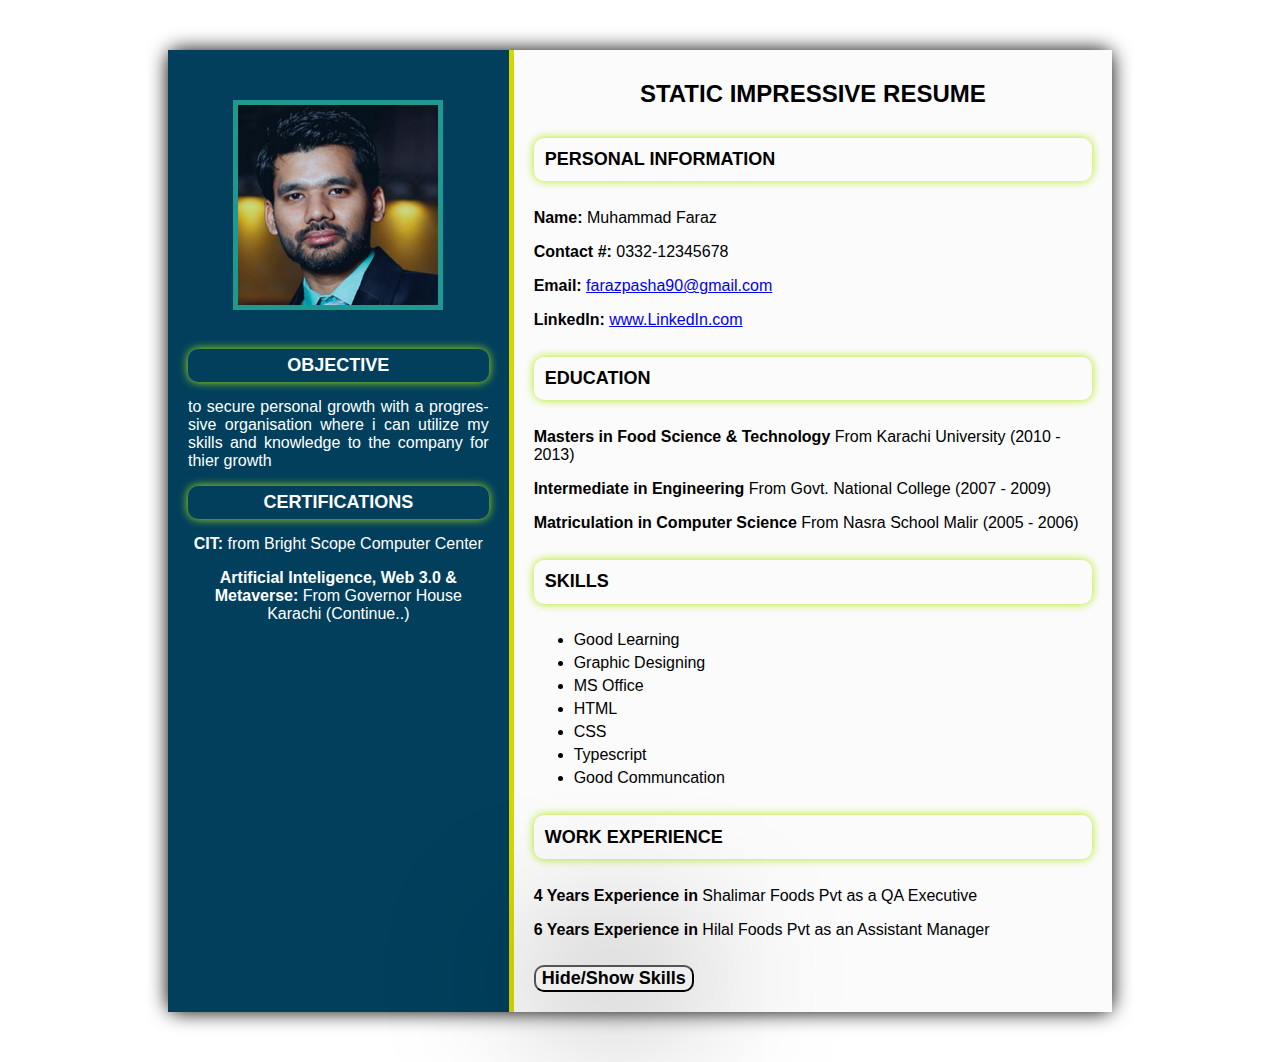
<file: milestone1/index.html>
<!DOCTYPE html>
<html lang="en">
<head>
    <meta charset="UTF-8">
    <meta name="viewport" content="width=device-width, initial-scale=1.0">
    <title>Static Impressive Resume</title>
    <link rel="stylesheet" href="style.css">
</head>
<body>
    <div class="resume-container">
        <!-- Left Section -->
         <div class="left-section">
            <img src="profile.png" alt="Profile Picture" class="profile-picture">
            <section id="objective">
                <h3 style="color: white;">OBJECTIVE</h3>
                <p style="text-align: justify; hyphens: auto;">to secure personal growth with a progressive organisation where i can utilize my skills and knowledge to the company for thier growth </p>
            </section>

            <section id="certifications">
                <h3 style="color: white;">CERTIFICATIONS</h3>
                <p><b> CIT: </b> from Bright Scope Computer Center</p>
                <p><b>Artificial Inteligence, Web 3.0 & Metaverse: </b> From Governor House Karachi (Continue..) </p>
            </section>
        </div>

        <!-- Right Section-->
         <div class="right-section">
            <h1>STATIC IMPRESSIVE RESUME</h1>
            <!--Personal Information-->
            <section id="personal-infor">
                <h3>PERSONAL INFORMATION</h3>
                <p><b>Name: </b> Muhammad Faraz</p>
                <p><b>Contact #: </b> 0332-12345678</p>
                <p><b>Email: </b> <a href="mailto:farazpasha90@gmail.com">farazpasha90@gmail.com</a></p>
                <p><b>LinkedIn: </b><a href="https://www.linkedin.com/in/faraz-pasha-88213295" target="_blank">www.LinkedIn.com</a></p>
            </section>
        <!--Education Section--> 
        <section id="education">
            <h3>EDUCATION</h3>
            <p><b>Masters in Food Science & Technology </b> From Karachi University (2010 - 2013)</p>
            <p><b>Intermediate in Engineering </b> From Govt. National College (2007 - 2009) </p>
            <p><b>Matriculation in Computer Science </b> From Nasra School Malir (2005 - 2006) </p>
        </section>

        <!--Skill Section-->
        <section id="skills">
            <h3>SKILLS</h3>
            <ul>
                <li>Good Learning</li>
                <li>Graphic Designing</li>
                <li>MS Office</li>
                <li>HTML</li>
                <li>CSS</li>
                <li>Typescript</li>
                <li>Good Communcation</li>
            </ul>
        </section>
        <!--Work Experience Section-->

        <section id="work-experience">
            <h3>WORK EXPERIENCE</h3>
            <p><b>4 Years Experience in </b> Shalimar Foods Pvt as a QA Executive</p>
            <p><b>6 Years Experience in </b> Hilal Foods Pvt as an Assistant Manager </p>
        </section>

        <!--Button to Toggle Skills Section-->

        <button id="toggle-skills"><b>Hide/Show Skills</b></button>

        </div>

    </div>
    <script src="script.js"></script>
</body>
</html>
</file>
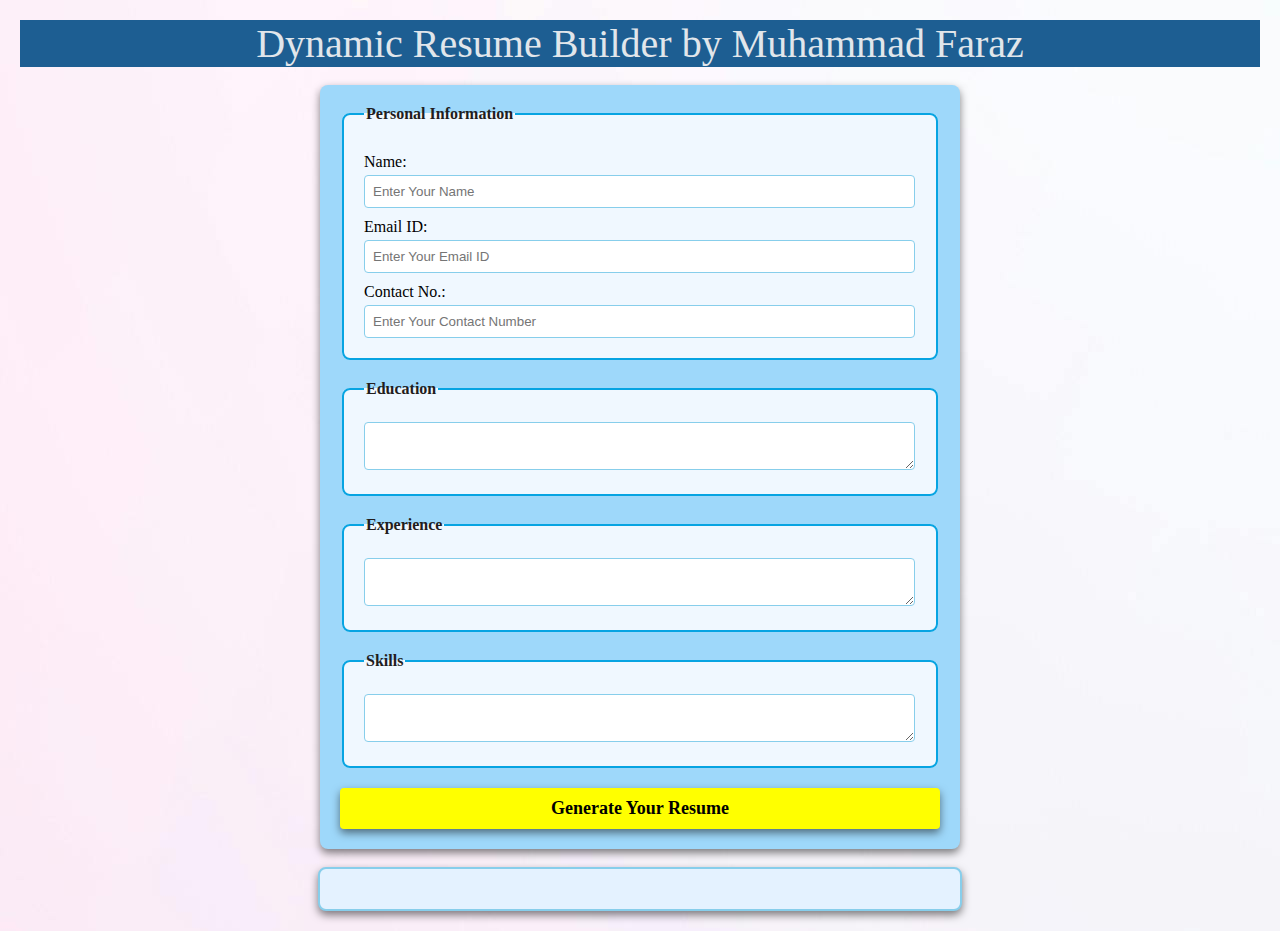
<file: milestone3/index.html>
<!DOCTYPE html>
<html lang="en">
<head>
    <meta charset="UTF-8">
    <meta name="viewport" content="width=device-width, initial-scale=1.0">
    <title>Dynamic Resume Builder</title>
    <link rel="stylesheet" href="style.css">

</head>
<body>
    <nav>
        <div class = "mynavbar">Dynamic Resume Builder by Muhammad Faraz</div>
    </nav>
    <br>
    <form id="resume-form">
        <fieldset>
            <legend>Personal Information</legend>
            <label for="name" >Name:</label>
            <input type="text" id="name" placeholder="Enter Your Name" required>

            <label for="name" >Email ID:</label>
            <input type="email" id="email" placeholder="Enter Your Email ID" required>

            <label for="name" >Contact No.:</label>
            <input type="tel" id="phone" placeholder="Enter Your Contact Number" required>           
            
        </fieldset>

        <fieldset>
            <legend>Education</legend>
            <textarea id="education" placehodler="Enter Your Education Details" raws="4" required></textarea>
        </fieldset>

        <fieldset>
            <legend>Experience</legend>            
            <textarea id="experience" placehodler="Enter Your Experience Details" raws="4" required></textarea>
        </fieldset>

        <fieldset>
            <legend>Skills</legend>            
            <textarea id="skills" placehodler="Enter Your Skills" raws="4" required></textarea>
        </fieldset>

        <button type="sumbit"><b>Generate Your Resume</b></button>
    </form>

    <br>

    <!-- Dynamic Resume Builder-->
    <div id="resume-display">
        <!--Resume will generated below-->
    </div>

    <script src="script.js"></script>

</body>
</html>
</file>
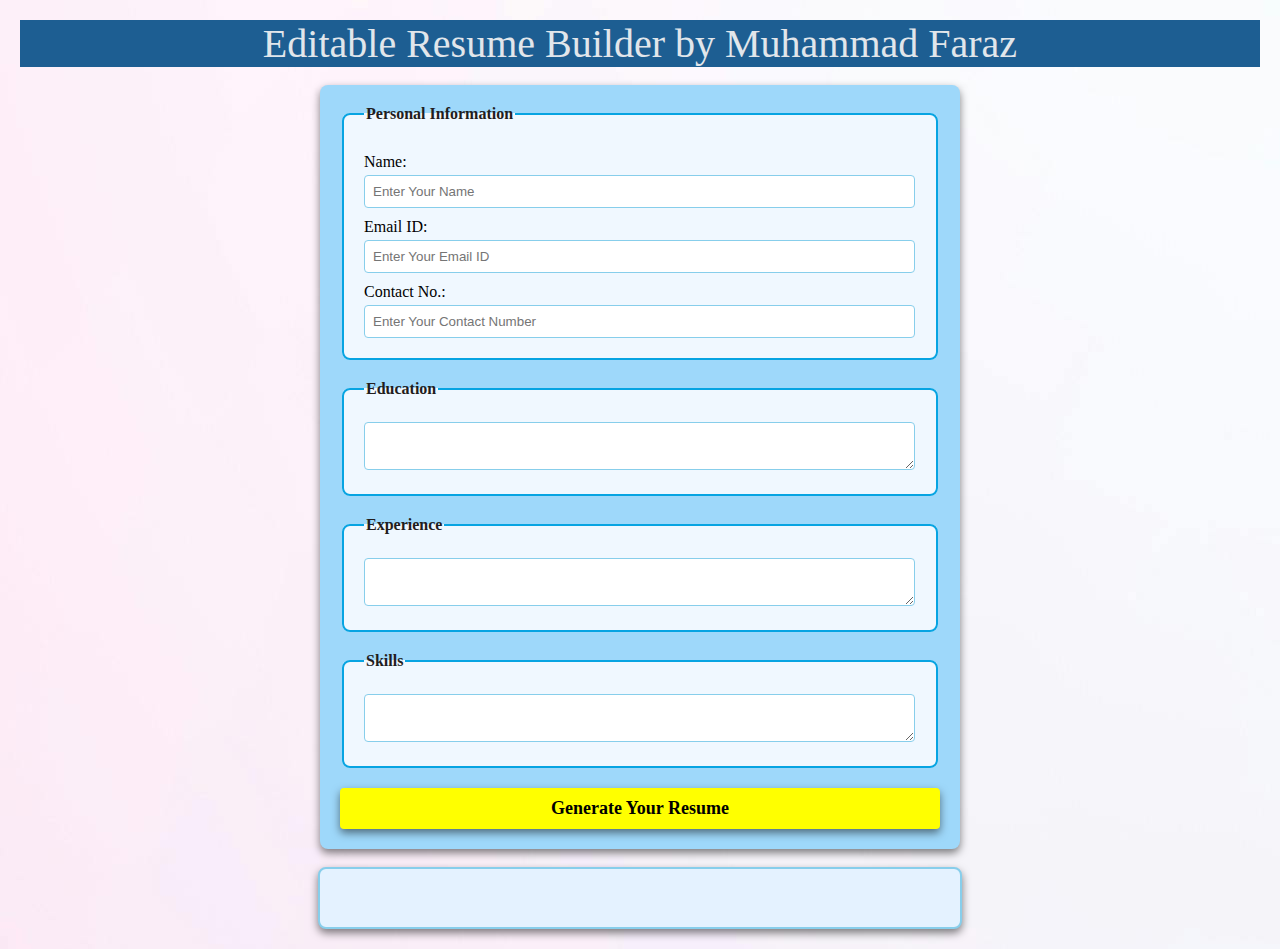
<file: milestone4/index.html>
<!DOCTYPE html>
<html lang="en">
<head>
    <meta charset="UTF-8">
    <meta name="viewport" content="width=device-width, initial-scale=1.0">
    <title>EDITABLE RESUME BUILDER</title>
    <link rel="stylesheet" href="style.css">

</head>
<body>
    <nav>
        <div class = "mynavbar">Editable Resume Builder by Muhammad Faraz</div>
    </nav>
    <br>
    <form id="resume-form">
        <fieldset>
            <legend>Personal Information</legend>
            <label for="name" >Name:</label>
            <input type="text" id="name" placeholder="Enter Your Name" required>

            <label for="name" >Email ID:</label>
            <input type="email" id="email" placeholder="Enter Your Email ID" required>

            <label for="name" >Contact No.:</label>
            <input type="tel" id="phone" placeholder="Enter Your Contact Number" required>           
            
        </fieldset>

        <fieldset>
            <legend>Education</legend>
            <textarea id="education" placehodler="Enter Your Education Details" raws="4" required></textarea>
        </fieldset>

        <fieldset>
            <legend>Experience</legend>            
            <textarea id="experience" placehodler="Enter Your Experience Details" raws="4" required></textarea>
        </fieldset>

        <fieldset>
            <legend>Skills</legend>            
            <textarea id="skills" placehodler="Enter Your Skills" raws="4" required></textarea>
        </fieldset>

        <button type="sumbit"><b>Generate Your Resume</b></button>
    </form>

    <br>

    <!-- Dynamic with Editable Resume Builder-->
    <div id="resume-display" contenteditable="true">
        <!--Resume will generated below-->
    </div>

    <script src="script.js"></script>

</body>
</html>
</file>
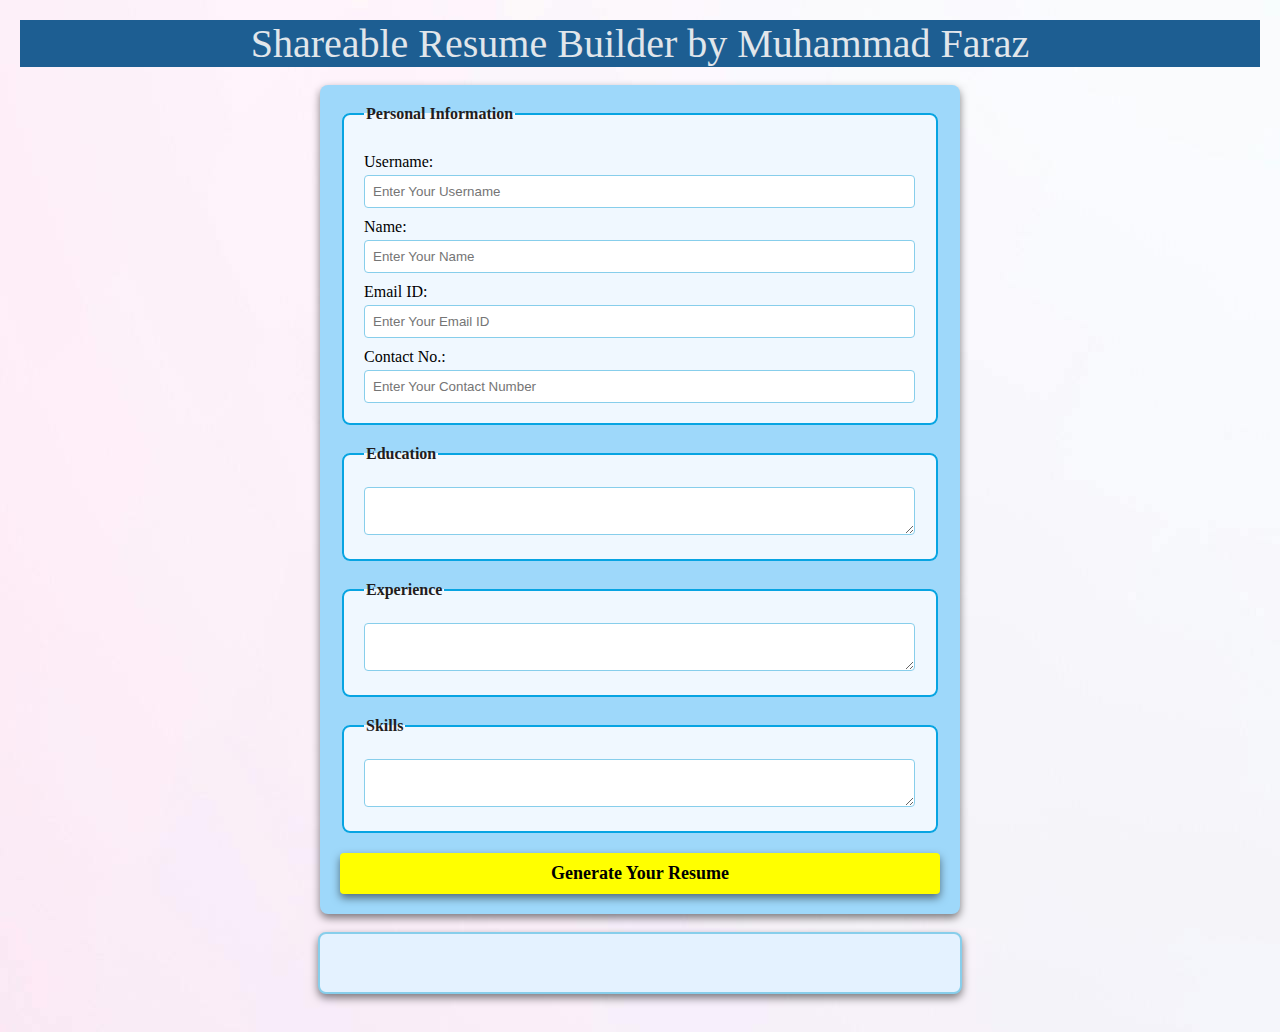
<file: milestone5/index.html>
<!DOCTYPE html>
<html lang="en">
<head>
    <meta charset="UTF-8">
    <meta name="viewport" content="width=device-width, initial-scale=1.0">
    <title>SHAREABLE RESUME BUILDER</title>
    <link rel="stylesheet" href="style.css">

</head>
<body>
    <nav>
        <div class = "mynavbar">Shareable Resume Builder by Muhammad Faraz</div>
    </nav>
    <br>
    <form id="resume-form">
        <fieldset>
            <legend>Personal Information</legend>

            <label for="username" >Username:</label>
            <input type="text" id="username" placeholder="Enter Your Username" required>

            <label for="name" >Name:</label>
            <input type="text" id="name" placeholder="Enter Your Name" required>

            <label for="name" >Email ID:</label>
            <input type="email" id="email" placeholder="Enter Your Email ID" required>

            <label for="name" >Contact No.:</label>
            <input type="tel" id="phone" placeholder="Enter Your Contact Number" required>           
            
        </fieldset>

        <fieldset>
            <legend>Education</legend>
            <textarea id="education" placehodler="Enter Your Education Details" raws="4" required></textarea>
        </fieldset>

        <fieldset>
            <legend>Experience</legend>            
            <textarea id="experience" placehodler="Enter Your Experience Details" raws="4" required></textarea>
        </fieldset>

        <fieldset>
            <legend>Skills</legend>            
            <textarea id="skills" placehodler="Enter Your Skills" raws="4" required></textarea>
        </fieldset>

        <button type="sumbit"><b>Generate Your Resume</b></button>
    </form>

    <br>

    <!-- Dynamic with Editable Resume Builder-->
    <div id="resume-display" contenteditable="true">
        <!--Resume will generated below-->
    </div>

    <br>

    <!--Section for the Shareable Link & Download Option-->
        <div id="shareable-link-container" style="display: none;">
            <h2>Shareable Link</h2>
            <p>Here is your Unique Link to view or edit your resume:</p>
            <a href="#" id="shareable-link" target="_blank"></a>
            <br>
            <button id="download-pdf"><b>Download as PDF</b></button>
        </div>


    <script src="script.js"></script>

</body>
</html>
</file>
<file: milestone1/style.css>
body {
    font-family: Arial, Helvetica, sans-serif;
    background-color: white;
    margin: 0px;
    padding: 50px;
}

.resume-container {
    display: flex;
    background-color: white;
    width: 80%;
    margin: 0 auto;
    border-radius: 10px;
    box-shadow: 0 0 20px rgba(0 , 0 , 0 , 1);
}

/* Left Section Styling */
.left-section {
    background-color: #013f5c;
    color: white;
    padding: 20px;
    width: 35%;
    text-align: center;
    border-right: 5px solid #d4d800;
}

.profile-picture {
    width: 200px;
    height: 200px;
    margin-top: 10%;
    border: 50%;
    border: 5px solid #1f998f;
    margin-bottom: 20px;
}

h1 {
    font-size: 24px;
    margin: 10px 0 ;
    margin-bottom: 30px;
    text-align: center;
}

h3 {
    font-size: 18px;
    padding: 2%;
    margin: 5px 0 5px;
    color: black;
    border-radius: 10px;
    box-shadow : 0 0 10px #aee90b;
    margin-top : 5%;
    margin-bottom:5%;
}

ul {
    list-style-type: fill round;
    padding: 10;
    margin: 10px 0 ;

}

ul li {
    margin : 5px 0;

}

/*Right Section Styling*/

.right-section{
    padding: 20px;
    width: 65%;
    background-color: rgb(251, 251, 252);
}

button{
    font-family: Arial, Helvetica, sans-serif;
    border-radius: 10px;
    box-shadow: 0 0 150px black;
    cursor: pointer;
    margin-top : 10px;
    font-size: 18px;;
}

button:hover{
    background-color: #ff737c;
}
</file>
<file: milestone3/style.css>
body {
    font-family: Cambria, Cochin, Georgia, Times, 'Times New Roman', serif;
    margin: 20px;
    padding: 0;
    background-image: url(bc\ pic3.jpg);
}

nav {
    display : flex;
    justify-content: space-around;
    background-color: rgb(29, 94, 146);
    text-align: center;
    color: #e1e6eb;
    font-family: Georgia, 'Times New Roman', Times, serif;
    font-size: 40px;
    height: auto;
}

form {
    margin: auto;
    background: rgb(158, 216, 250);
    border-radius: 8px;
    box-shadow: 0 4px 8px rgb(0, 0, 0, 0.5);
    padding: 20px;
    max-width: 600px;
}

h1{
    text-align: center;
    color: black;
}

fieldset {
    border: 2px solid rgb(7, 164, 226);
    border-radius: 8px;
    padding: 20px;
    margin-bottom: 20px;
    background-color: aliceblue;
}

legend {
    font-weight: bold;
    text-align: left;
    color: rgb(34, 29, 29);
}

label {
    display: block;
    margin-top: 10px;
    color: black;
}

input,textarea{
    margin-top: 4px;
    padding: 8px;
    width: calc(100% - 1px);
    border: 1px solid skyblue;
    border-radius: 4px;
    box-sizing: border-box;
}

button {
    display:block;
    width: 100%;
    background-color: yellow;
    color: black;
    border: none;
    border-radius: 4px;
    box-shadow: 0 4px 8px rgba(0, 0, 0, 0.5);
    margin-top: 10px;
    font-size: 18px;
    font-family: Cambria, Cochin, Georgia, Times, 'Times New Roman', serif;
    padding: 10px;
    cursor: pointer;
    transition: transform 0.4s ease, background-color 0.4s ease, color 0.4s ease;
}

button:hover{
    color: white;
    text-size-adjust: 10px;
    background-color: darkgreen;
    transform:scale(1.03);
}

#resume-display {
    max-width: 600px;
    margin: auto;
    padding: 20px;
    border: 2px solid skyblue;
    border-radius: 8px;
    background-color: rgb(228, 242, 255);
    box-shadow: 0 4px 8px rgba(0, 0, 0, 0.5);
}

#resume-display h2 {
    color: black;
}
</file>
<file: milestone4/style.css>
body {
    font-family: Cambria, Cochin, Georgia, Times, 'Times New Roman', serif;
    margin: 20px;
    padding: 0;
    background-image: url(bc\ pic3.jpg);
}

nav {
    display : flex;
    justify-content: space-around;
    background-color: rgb(29, 94, 146);
    text-align: center;
    color: #e1e6eb;
    font-family: Georgia, 'Times New Roman', Times, serif;
    font-size: 40px;
    height: auto;
}

form {
    margin: auto;
    background: rgb(158, 216, 250);
    border-radius: 8px;
    box-shadow: 0 4px 8px rgb(0, 0, 0, 0.5);
    padding: 20px;
    max-width: 600px;
}

h1{
    text-align: center;
    color: black;
}

fieldset {
    border: 2px solid rgb(7, 164, 226);
    border-radius: 8px;
    padding: 20px;
    margin-bottom: 20px;
    background-color: aliceblue;
}

legend {
    font-weight: bold;
    text-align: left;
    color: rgb(34, 29, 29);
}

label {
    display: block;
    margin-top: 10px;
    color: black;
}

input,textarea{
    margin-top: 4px;
    padding: 8px;
    width: calc(100% - 1px);
    border: 1px solid skyblue;
    border-radius: 4px;
    box-sizing: border-box;
}

button {
    display:block;
    width: 100%;
    background-color: yellow;
    color: black;
    border: none;
    border-radius: 4px;
    box-shadow: 0 4px 8px rgba(0, 0, 0, 0.5);
    margin-top: 10px;
    font-size: 18px;
    font-family: Cambria, Cochin, Georgia, Times, 'Times New Roman', serif;
    padding: 10px;
    cursor: pointer;
    transition: transform 0.4s ease, background-color 0.4s ease, color 0.4s ease;
}

button:hover{
    color: white;
    text-size-adjust: 10px;
    background-color: darkgreen;
    transform:scale(1.03);
}

#resume-display {
    max-width: 600px;
    margin: auto;
    padding: 20px;
    border: 2px solid skyblue;
    border-radius: 8px;
    background-color: rgb(228, 242, 255);
    box-shadow: 0 4px 8px rgba(0, 0, 0, 0.5);
    outline: none;      /* making the resume editable*/ 
}

#resume-display h2 {
    color: black;
}
</file>
<file: milestone5/style.css>
body {
    font-family: Cambria, Cochin, Georgia, Times, 'Times New Roman', serif;
    margin: 20px;
    padding: 0;
    background-image: url(bc\ pic3.jpg);
}

nav {
    display : flex;
    justify-content: space-around;
    background-color: rgb(29, 94, 146);
    text-align: center;
    color: #e1e6eb;
    font-family: Georgia, 'Times New Roman', Times, serif;
    font-size: 40px;
    height: auto;
}

form {
    margin: auto;
    background: rgb(158, 216, 250);
    border-radius: 8px;
    box-shadow: 0 4px 8px rgb(0, 0, 0, 0.5);
    padding: 20px;
    max-width: 600px;
}

h1{
    text-align: center;
    color: black;
}

fieldset {
    border: 2px solid rgb(7, 164, 226);
    border-radius: 8px;
    padding: 20px;
    margin-bottom: 20px;
    background-color: aliceblue;
}

legend {
    font-weight: bold;
    text-align: left;
    color: rgb(34, 29, 29);
}

label {
    display: block;
    margin-top: 10px;
    color: black;
}

input,textarea{
    margin-top: 4px;
    padding: 8px;
    width: calc(100% - 1px);
    border: 1px solid skyblue;
    border-radius: 4px;
    box-sizing: border-box;
}

button {
    display:block;
    width: 100%;
    background-color: yellow;
    color: black;
    border: none;
    border-radius: 4px;
    box-shadow: 0 4px 8px rgba(0, 0, 0, 0.5);
    margin-top: 10px;
    font-size: 18px;
    font-family: Cambria, Cochin, Georgia, Times, 'Times New Roman', serif;
    padding: 10px;
    cursor: pointer;
    transition: transform 0.4s ease, background-color 0.4s ease, color 0.4s ease;
}

button:hover{
    color: white;
    text-size-adjust: 10px;
    background-color: darkgreen;
    transform:scale(1.03);
}

#resume-display {
    max-width: 600px;
    margin: auto;
    padding: 20px;
    border: 2px solid skyblue;
    border-radius: 8px;
    background-color: rgb(228, 242, 255);
    box-shadow: 0 4px 8px rgba(0, 0, 0, 0.5);
    outline: none;      /* making the resume editable*/ 
}

#resume-display h2 {
    color: black;
}
</file>
